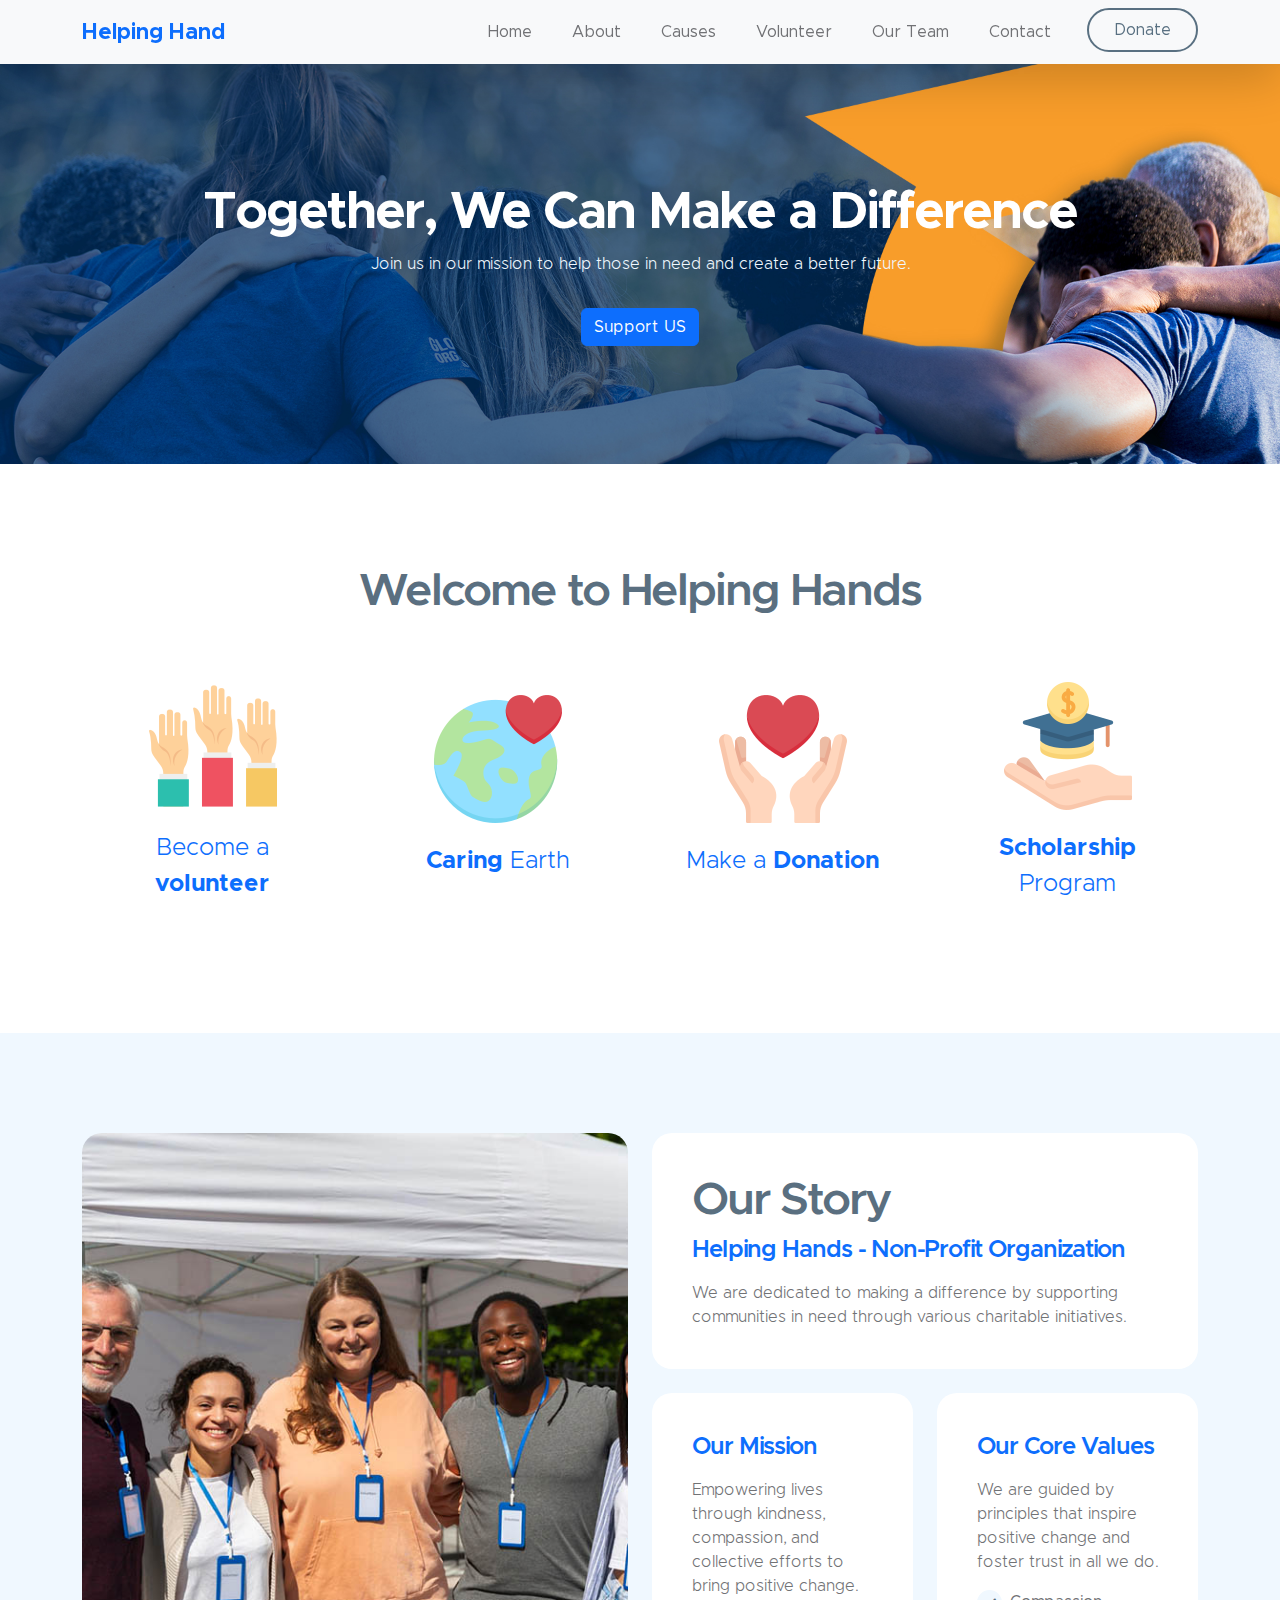
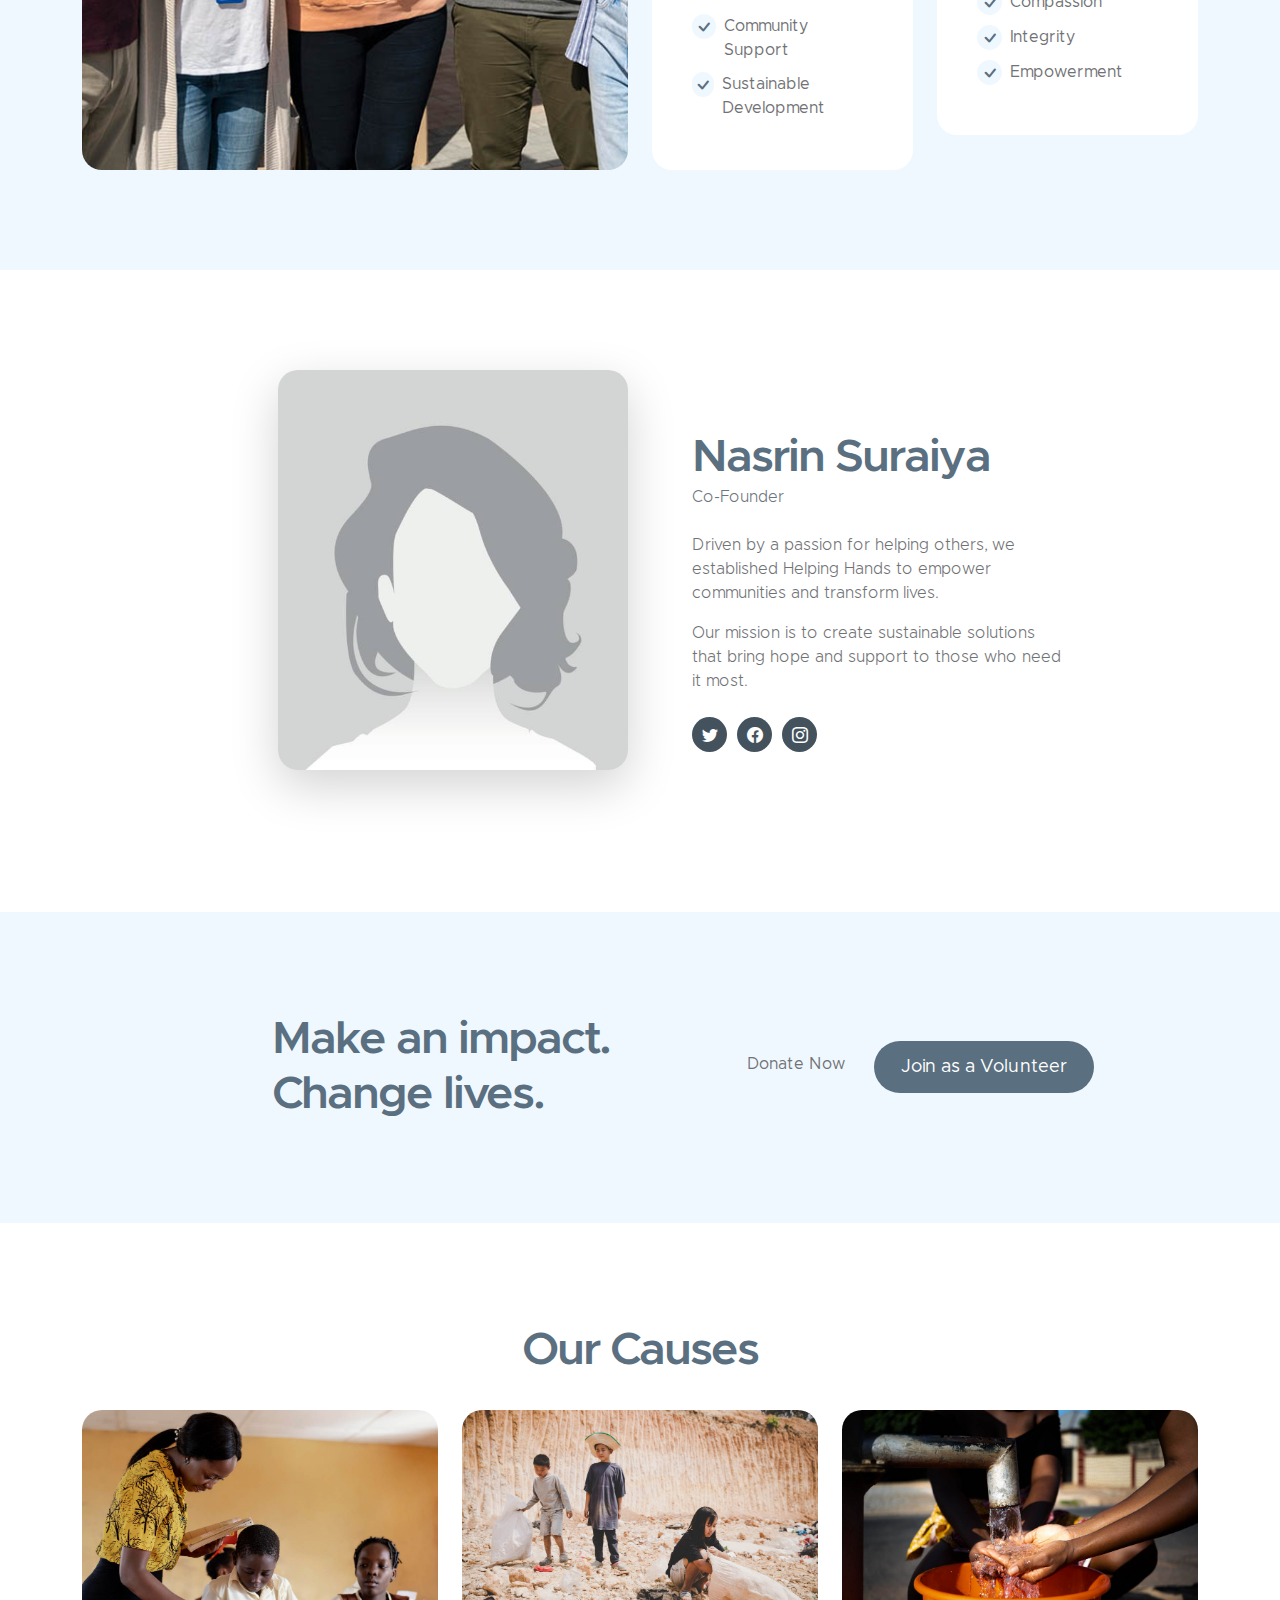
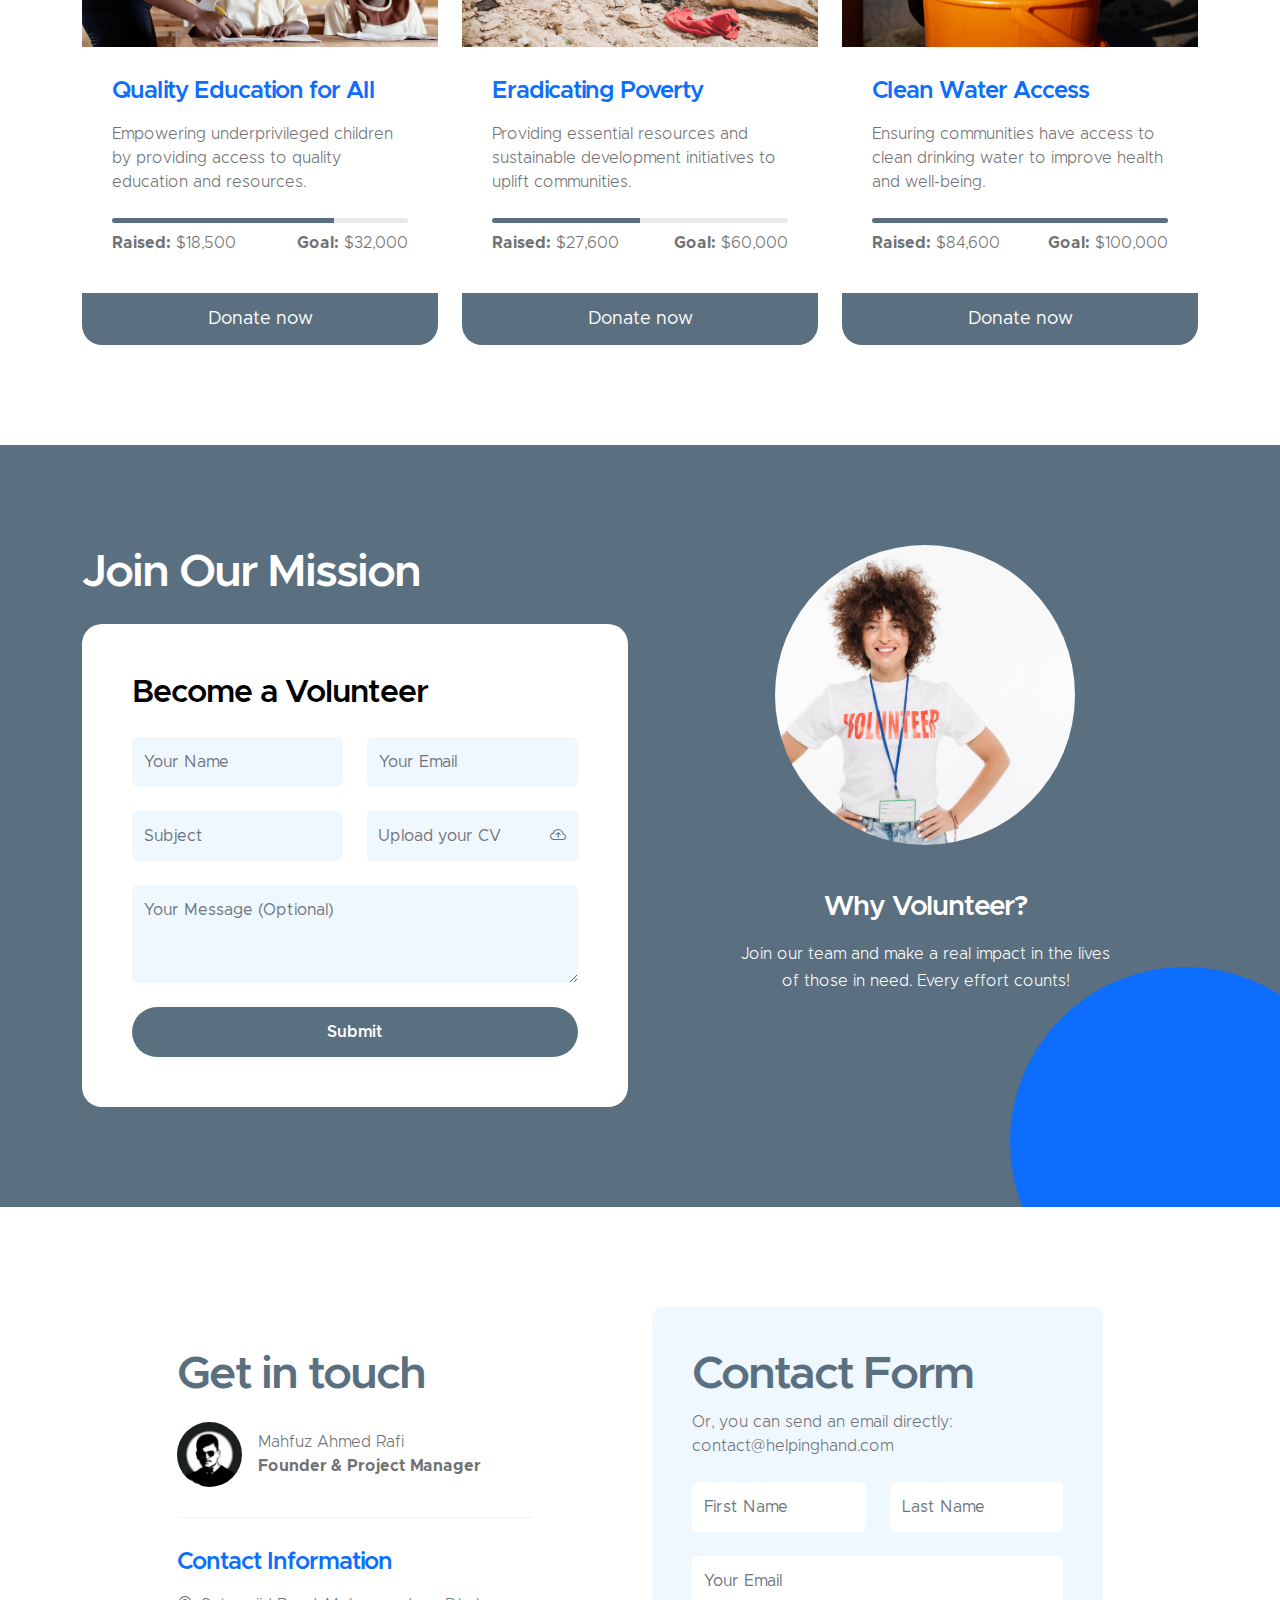
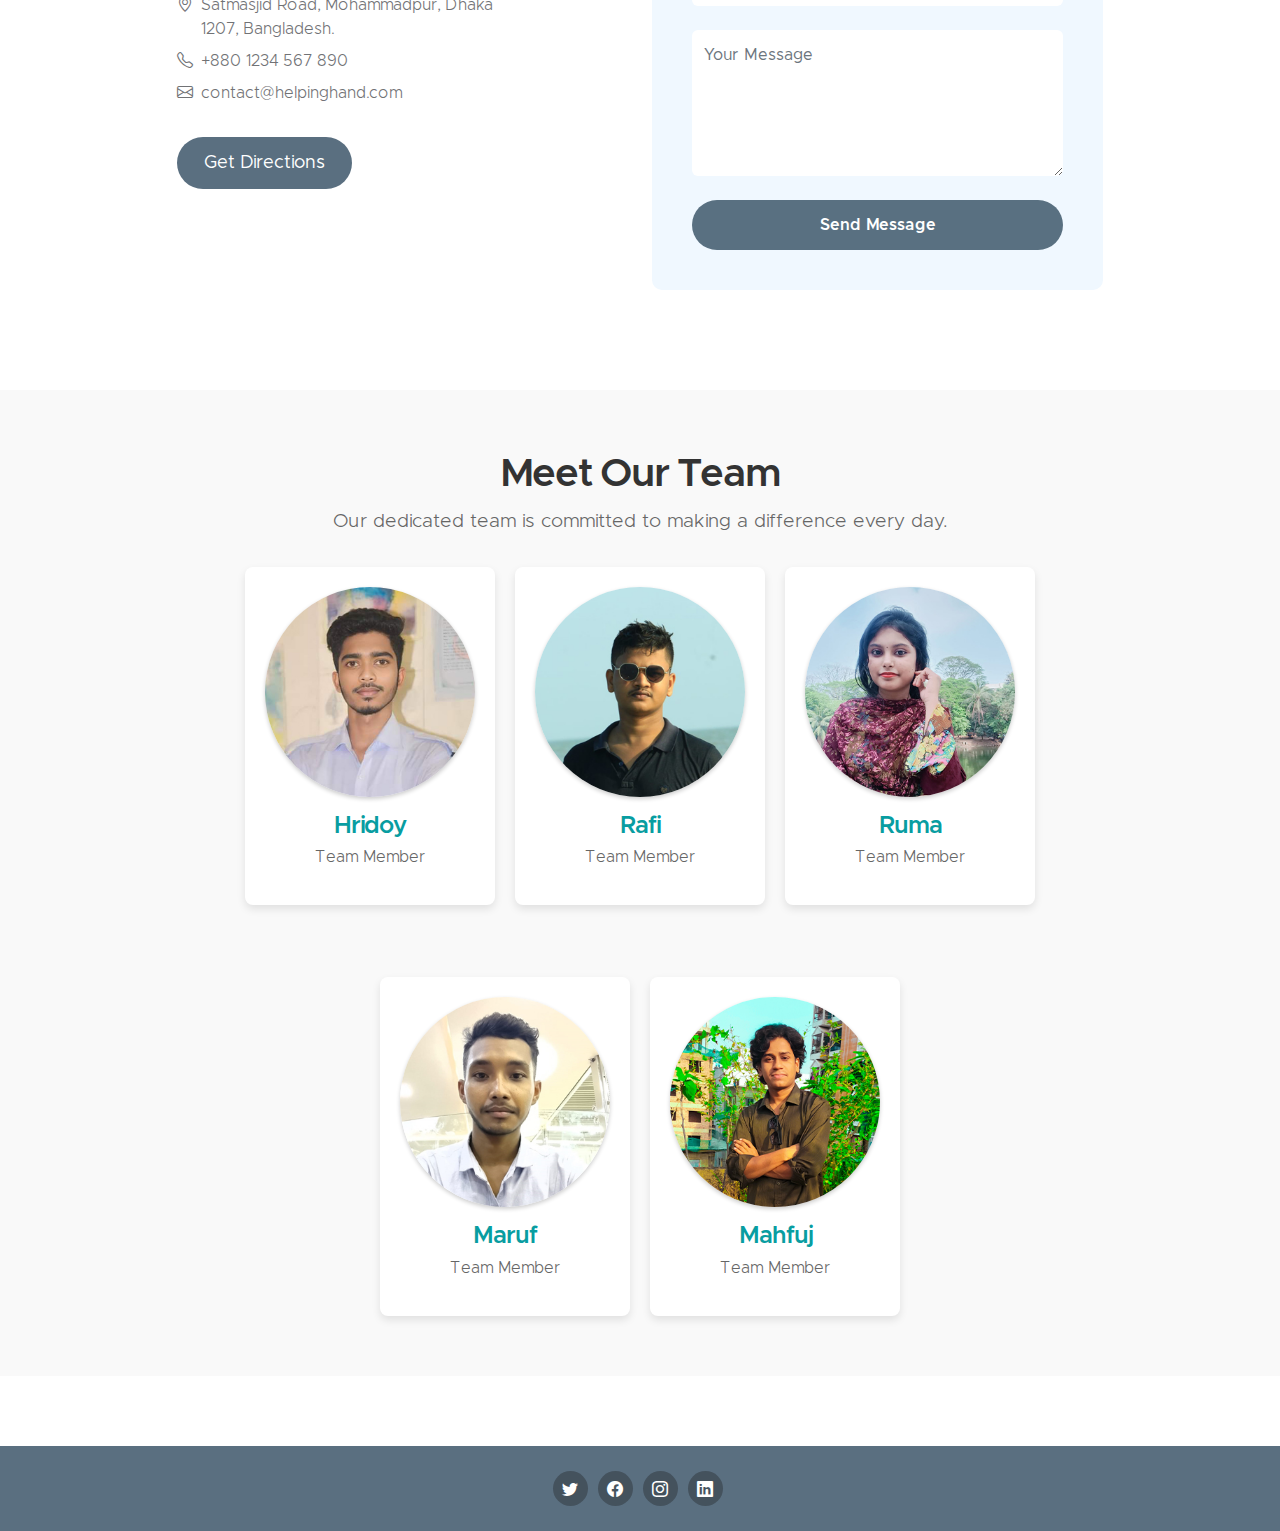
<file: index.html>
<!doctype html>
<html lang="en">
    <head>
        <meta charset="utf-8">
        <meta name="viewport" content="width=device-width, initial-scale=1">

        <meta name="description" content="">
        <meta name="author" content="">

        <title>Helping Hand</title>

        <!-- CSS FILES -->        
        <link href="css/bootstrap.min.css" rel="stylesheet">

        <link href="css/bootstrap-icons.css" rel="stylesheet">

        <link href="css/style.css" rel="stylesheet">


    </head>
    
    <body id="section_1">
        <nav class="navbar navbar-expand-lg bg-light shadow-lg">
            <div class="container">
                <a class="navbar-brand" href="index.html">
                    <span>
                        Helping Hand
                    </span>
                </a>

                <button class="navbar-toggler" type="button" data-bs-toggle="collapse" data-bs-target="#navbarNav" aria-controls="navbarNav" aria-expanded="false" aria-label="Toggle navigation">
                    <span class="navbar-toggler-icon"></span>
                </button>

                <div class="collapse navbar-collapse" id="navbarNav">
                    <ul class="navbar-nav ms-auto">
                        <li class="nav-item">
                            <a class="nav-link click-scroll" href="#top">Home</a>
                        </li>

                        <li class="nav-item">
                            <a class="nav-link click-scroll" href="#section_2">About</a>
                        </li>

                        <li class="nav-item">
                            <a class="nav-link click-scroll" href="#section_3">Causes</a>
                        </li>

                        <li class="nav-item">
                            <a class="nav-link click-scroll" href="#section_4">Volunteer</a>
                        </li>

                        <li class="nav-item">
                            <a class="nav-link click-scroll" href="#team">Our Team</a>
                        </li>

                        <li class="nav-item">
                            <a class="nav-link click-scroll" href="#section_6">Contact</a>
                        </li>

                        <li class="nav-item ms-3">
                            <a class="nav-link custom-btn custom-border-btn btn" href="donate.html">Donate</a>
                        </li>
                    </ul>
                </div>
            </div>
        </nav>
         <!-- Hero Section with Bootstrap Carousel -->
    <section class="hero">
        <div id="carouselExample" class="carousel slide" data-ride="carousel">
            <div class="carousel-inner">
                <!-- Slide 1 -->
                <div class="carousel-item active">
                    <div class="d-flex justify-content-center align-items-center" style="height: 400px; background-image: url('banner.jpg'); background-size: cover;">
                        <div class="text-center text-white">
                            <h1>Together, We Can Make a Difference</h1>
                            <p style="color: aliceblue;">Join us in our mission to help those in need and create a better future.</p>
                            <a href="donate.html" class="btn btn-primary mt-3">Support US</a>
                        </div>
                    </div>
                </div>
            </div>
        </div>
    </section>




        <main>
            <section class="section-padding">
                <div class="container">
                    <div class="row">

                        <div class="col-lg-10 col-12 text-center mx-auto">
                            <h2 class="mb-5">Welcome to Helping Hands</h2>
                        </div>

                        <div class="col-lg-3 col-md-6 col-12 mb-4 mb-lg-0">
                            <div class="featured-block d-flex justify-content-center align-items-center">
                                <a href="donate.html" class="d-block">
                                    <img src="images/icons/hands.png" class="featured-block-image img-fluid" alt="">

                                    <p class="featured-block-text">Become a <strong>volunteer</strong></p>
                                </a>
                            </div>
                        </div>

                        <div class="col-lg-3 col-md-6 col-12 mb-4 mb-lg-0 mb-md-4">
                            <div class="featured-block d-flex justify-content-center align-items-center">
                                <a href="donate.html" class="d-block">
                                    <img src="images/icons/heart.png" class="featured-block-image img-fluid" alt="">

                                    <p class="featured-block-text"><strong>Caring</strong> Earth</p>
                                </a>
                            </div>
                        </div>

                        <div class="col-lg-3 col-md-6 col-12 mb-4 mb-lg-0 mb-md-4">
                            <div class="featured-block d-flex justify-content-center align-items-center">
                                <a href="donate.html" class="d-block">
                                    <img src="images/icons/receive.png" class="featured-block-image img-fluid" alt="">

                                    <p class="featured-block-text">Make a <strong>Donation</strong></p>
                                </a>
                            </div>
                        </div>

                        <div class="col-lg-3 col-md-6 col-12 mb-4 mb-lg-0">
                            <div class="featured-block d-flex justify-content-center align-items-center">
                                <a href="donate.html" class="d-block">
                                    <img src="images/icons/scholarship.png" class="featured-block-image img-fluid" alt="">

                                    <p class="featured-block-text"><strong>Scholarship</strong> Program</p>
                                </a>
                            </div>
                        </div>

                    </div>
                </div>
            </section>

            <section class="section-padding section-bg" id="section_2">
                <div class="container">
                    <div class="row">
            
                        <div class="col-lg-6 col-12 mb-5 mb-lg-0">
                            <img src="images/group-people-volunteering-foodbank-poor-people.jpg" class="custom-text-box-image img-fluid" alt="Helping Hands Volunteers">
                        </div>
            
                        <div class="col-lg-6 col-12">
                            <div class="custom-text-box">
                                <h2 class="mb-2">Our Story</h2>
                                <h5 class="mb-3">Helping Hands - Non-Profit Organization</h5>
                                <p class="mb-0">We are dedicated to making a difference by supporting communities in need through various charitable initiatives.</p>
                            </div>
                            
                            <div class="row">
                                <div class="col-lg-6 col-md-6 col-12">
                                    <div class="custom-text-box mb-lg-0">
                                        <h5 class="mb-3">Our Mission</h5>
                                        <p>Empowering lives through kindness, compassion, and collective efforts to bring positive change.</p>
                                        <ul class="custom-list mt-2">
                                            <li class="custom-list-item d-flex">
                                                <i class="bi-check custom-text-box-icon me-2"></i>
                                                Community Support
                                            </li>
                                            <li class="custom-list-item d-flex">
                                                <i class="bi-check custom-text-box-icon me-2"></i>
                                                Sustainable Development
                                            </li>
                                        </ul>
                                    </div>
                                </div>


                                <div class="col-lg-6 col-md-6 col-12">
                                    <div class="custom-text-box mb-lg-0">
                                        <h5 class="mb-3">Our Core Values</h5>
                                        <p>We are guided by principles that inspire positive change and foster trust in all we do.</p>
                                        <ul class="custom-list mt-2">
                                            <li class="custom-list-item d-flex">
                                                <i class="bi-check custom-text-box-icon me-2"></i>
                                                Compassion
                                            </li>
                                            <li class="custom-list-item d-flex">
                                                <i class="bi-check custom-text-box-icon me-2"></i>
                                                Integrity
                                            </li>
                                            <li class="custom-list-item d-flex">
                                                <i class="bi-check custom-text-box-icon me-2"></i>
                                                Empowerment
                                            </li>
                                        </ul>
                                    </div>
                                </div>
            
                                
                            </div>
                        </div>
            
                    </div>
                </div>
            </section>
            
            <section class="about-section section-padding">
                <div class="container">
                    <div class="row">
            
                        <div class="col-lg-6 col-md-5 col-12">
                            <img src="images/avatar/ceo.jpg" class="about-image ms-lg-auto bg-light shadow-lg img-fluid" alt="Helping Hands Founder">
                        </div>
            
                        <div class="col-lg-5 col-md-7 col-12">
                            <div class="custom-text-block">
                                <h2 class="mb-0">Nasrin Suraiya</h2>
                                <p class="text-muted mb-lg-4 mb-md-4">Co-Founder</p>
                                <p>Driven by a passion for helping others, we established Helping Hands to empower communities and transform lives.</p>
                                <p>Our mission is to create sustainable solutions that bring hope and support to those who need it most.</p>
                                <ul class="social-icon mt-4">
                                    <li class="social-icon-item">
                                        <a href="#" class="social-icon-link bi-twitter"></a>
                                    </li>
                                    <li class="social-icon-item">
                                        <a href="#" class="social-icon-link bi-facebook"></a>
                                    </li>
                                    <li class="social-icon-item">
                                        <a href="#" class="social-icon-link bi-instagram"></a>
                                    </li>
                                </ul>
                            </div>
                        </div>
            
                    </div>
                </div>
            </section>
            
            <section class="cta-section section-padding section-bg">
                <div class="container">
                    <div class="row justify-content-center align-items-center">
            
                        <div class="col-lg-5 col-12 ms-auto">
                            <h2 class="mb-0">Make an impact. <br> Change lives.</h2>
                        </div>
            
                        <div class="col-lg-5 col-12">
                            <a href="#" class="me-4">Donate Now</a>
                            <a href="#section_4" class="custom-btn btn smoothscroll">Join as a Volunteer</a>
                        </div>
            
                    </div>
                </div>
            </section>
            

            <section class="section-padding" id="section_3">
                <div class="container">
                    <div class="row">
            
                        <div class="col-lg-12 col-12 text-center mb-4">
                            <h2>Our Causes</h2>
                        </div>
            
                        <div class="col-lg-4 col-md-6 col-12 mb-4 mb-lg-0">
                            <div class="custom-block-wrap">
                                <img src="images/causes/group-african-kids-paying-attention-class.jpg" class="custom-block-image img-fluid" alt="Children Education">
            
                                <div class="custom-block">
                                    <div class="custom-block-body">
                                        <h5 class="mb-3">Quality Education for All</h5>
                                        <p>Empowering underprivileged children by providing access to quality education and resources.</p>
            
                                        <div class="progress mt-4">
                                            <div class="progress-bar w-75" role="progressbar" aria-valuenow="75" aria-valuemin="0" aria-valuemax="100"></div>
                                        </div>
            
                                        <div class="d-flex align-items-center my-2">
                                            <p class="mb-0"><strong>Raised:</strong> $18,500</p>
                                            <p class="ms-auto mb-0"><strong>Goal:</strong> $32,000</p>
                                        </div>
                                    </div>
                                    <a href="donate.html" class="custom-btn btn">Donate now</a>
                                </div>
                            </div>
                        </div>
            
                        <div class="col-lg-4 col-md-6 col-12 mb-4 mb-lg-0">
                            <div class="custom-block-wrap">
                                <img src="images/causes/poor-child-landfill-looks-forward-with-hope.jpg" class="custom-block-image img-fluid" alt="Poverty Development">
            
                                <div class="custom-block">
                                    <div class="custom-block-body">
                                        <h5 class="mb-3">Eradicating Poverty</h5>
                                        <p>Providing essential resources and sustainable development initiatives to uplift communities.</p>
            
                                        <div class="progress mt-4">
                                            <div class="progress-bar w-50" role="progressbar" aria-valuenow="50" aria-valuemin="0" aria-valuemax="100"></div>
                                        </div>
            
                                        <div class="d-flex align-items-center my-2">
                                            <p class="mb-0"><strong>Raised:</strong> $27,600</p>
                                            <p class="ms-auto mb-0"><strong>Goal:</strong> $60,000</p>
                                        </div>
                                    </div>
                                    <a href="donate.html" class="custom-btn btn">Donate now</a>
                                </div>
                            </div>
                        </div>
            
                        <div class="col-lg-4 col-md-6 col-12">
                            <div class="custom-block-wrap">
                                <img src="images/causes/african-woman-pouring-water-recipient-outdoors.jpg" class="custom-block-image img-fluid" alt="Drinking Water Supply">
            
                                <div class="custom-block">
                                    <div class="custom-block-body">
                                        <h5 class="mb-3">Clean Water Access</h5>
                                        <p>Ensuring communities have access to clean drinking water to improve health and well-being.</p>
            
                                        <div class="progress mt-4">
                                            <div class="progress-bar w-100" role="progressbar" aria-valuenow="100" aria-valuemin="0" aria-valuemax="100"></div>
                                        </div>
            
                                        <div class="d-flex align-items-center my-2">
                                            <p class="mb-0"><strong>Raised:</strong> $84,600</p>
                                            <p class="ms-auto mb-0"><strong>Goal:</strong> $100,000</p>
                                        </div>
                                    </div>
                                    <a href="donate.html" class="custom-btn btn">Donate now</a>
                                </div>
                            </div>
                        </div>
            
                    </div>
                </div>
            </section>
            
            <section class="volunteer-section section-padding" id="section_4">
                <div class="container">
                    <div class="row">
            
                        <div class="col-lg-6 col-12">
                            <h2 class="text-white mb-4">Join Our Mission</h2>
            
                            <form class="custom-form volunteer-form mb-5 mb-lg-0" action="#" method="post" role="form">
                                <h3 class="mb-4">Become a Volunteer</h3>
            
                                <div class="row">
                                    <div class="col-lg-6 col-12">
                                        <input type="text" name="volunteer-name" id="volunteer-name" class="form-control" placeholder="Your Name" required>
                                    </div>
            
                                    <div class="col-lg-6 col-12">    
                                        <input type="email" name="volunteer-email" id="volunteer-email" pattern="[^ @]*@[^ @]*" class="form-control" placeholder="Your Email" required>
                                    </div>
            
                                    <div class="col-lg-6 col-12">
                                        <input type="text" name="volunteer-subject" id="volunteer-subject" class="form-control" placeholder="Subject" required>
                                    </div>
            
                                    <div class="col-lg-6 col-12">
                                        <div class="input-group input-group-file">
                                            <input type="file" class="form-control" id="inputGroupFile02">
                                            <label class="input-group-text" for="inputGroupFile02">Upload your CV</label>
                                            <i class="bi-cloud-arrow-up ms-auto"></i>
                                        </div>
                                    </div>
                                </div>
            
                                <textarea name="volunteer-message" rows="3" class="form-control" id="volunteer-message" placeholder="Your Message (Optional)"></textarea>
            
                                <button type="submit" class="form-control">Submit</button>
                            </form>
                        </div>
            
                        <div class="col-lg-6 col-12">
                            <img src="images/smiling-casual-woman-dressed-volunteer-t-shirt-with-badge.jpg" class="volunteer-image img-fluid" alt="Volunteer with us">
            
                            <div class="custom-block-body text-center">
                                <h4 class="text-white mt-lg-3 mb-lg-3">Why Volunteer?</h4>
                                <p class="text-white">Join our team and make a real impact in the lives of those in need. Every effort counts!</p>
                            </div>
                        </div>
            
                    </div>
                </div>
            </section>
            

            <section class="contact-section section-padding" id="section_6">
                <div class="container">
                    <div class="row">
                        <!-- Contact Information -->
                        <div class="col-lg-4 col-12 ms-auto mb-5 mb-lg-0">
                            <div class="contact-info-wrap">
                                <h2>Get in touch</h2>
            
                                <div class="contact-image-wrap d-flex flex-wrap">
                                    <img src="images/avatar/rafi.jpg" class="img-fluid avatar-image" alt="Mahfuz Ahmed Rafi">
                                    <div class="d-flex flex-column justify-content-center ms-3">
                                        <p class="mb-0">Mahfuz Ahmed Rafi</p>
                                        <p class="mb-0"><strong>Founder & Project Manager</strong></p>
                                    </div>
                                </div>
            
                                <div class="contact-info">
                                    <h5 class="mb-3">Contact Information</h5>
                                    <p class="d-flex mb-2">
                                        <i class="bi-geo-alt me-2"></i>
                                        Satmasjid Road, Mohammadpur, Dhaka 1207, Bangladesh.
                                    </p>
                                    <p class="d-flex mb-2">
                                        <i class="bi-telephone me-2"></i>
                                        <a href="tel:+880123456789">+880 1234 567 890</a>
                                    </p>
                                    <p class="d-flex">
                                        <i class="bi-envelope me-2"></i>
                                        <a href="mailto:contact@helpinghand.com">contact@helpinghand.com</a>
                                    </p>
                                    <a href="#" class="custom-btn btn mt-3">Get Directions</a>
                                </div>
                            </div>
                        </div>
            
                        <!-- Contact Form -->
                        <div class="col-lg-5 col-12 mx-auto">
                            <form class="custom-form contact-form" action="#" method="post" role="form">
                                <h2>Contact Form</h2>
                                <p class="mb-4">Or, you can send an email directly:
                                    <a href="mailto:contact@helpinghand.com">contact@helpinghand.com</a>
                                </p>
                                <div class="row">
                                    <div class="col-lg-6 col-md-6 col-12">
                                        <input type="text" name="first-name" id="first-name" class="form-control" placeholder="First Name" required>
                                    </div>
                                    <div class="col-lg-6 col-md-6 col-12">
                                        <input type="text" name="last-name" id="last-name" class="form-control" placeholder="Last Name" required>
                                    </div>
                                </div>
                                <input type="email" name="email" id="email" pattern="[^ @]*@[^ @]*" class="form-control" placeholder="Your Email" required>
                                <textarea name="message" rows="5" class="form-control" id="message" placeholder="Your Message"></textarea>
                                <button type="submit" class="form-control">Send Message</button>
                            </form>
                        </div>
                    </div>
                </div>
            </section>




            <section class="team-section" id="team">
                <div class="container">
                    <h2 class="section-title">Meet Our Team</h2>
                    <p class="section-description">Our dedicated team is committed to making a difference every day.</p>
                    

                    <div class="team-members">
                        <div class="team-member">
                            <img src="images/team/Hridoy.jpg" alt="Team Member 2" class="team-image">
                            <h3 class="team-name">Hridoy</h3>
                            <p class="team-role">Team Member</p>
                        </div>
                        <div class="team-member">
                            <img src="images/team/rafi.jpg" alt="Team Member 3" class="team-image">
                            <h3 class="team-name">Rafi</h3>
                            <p class="team-role">Team Member</p>
                        </div>
                        <div class="team-member">
                            <img src="images/team/ruma.jpg" alt="Team Member 2" class="team-image">
                            <h3 class="team-name">Ruma</h3>
                            <p class="team-role">Team Member</p>
                        </div>
                    </div>
                    <br><br><br>
                    <div class="team-members">
                        <div class="team-member">
                            <img src="images/team/maruf.jpg" alt="Team Member 1" class="team-image">
                            <h3 class="team-name">Maruf</h3>
                            <p class="team-role">Team Member</p>
                        </div>
                        <div class="team-member">
                            <img src="images/team/mahfuz.jpg" alt="Team Member 3" class="team-image">
                            <h3 class="team-name">Mahfuj</h3>
                            <p class="team-role">Team Member</p>
                        </div>
                    </div>
                </div>
            </section>
            
            
            <footer class="site-footer">
                <div class="site-footer-bottom">
                    <div class="container">
                        <div class="row">
                            <div class="col-lg-6 col-md-5 col-12 d-flex justify-content-center align-items-center mx-auto">
                                <ul class="social-icon">
                                    <li class="social-icon-item"><a href="#" class="social-icon-link bi-twitter"></a></li>
                                    <li class="social-icon-item"><a href="#" class="social-icon-link bi-facebook"></a></li>
                                    <li class="social-icon-item"><a href="#" class="social-icon-link bi-instagram"></a></li>
                                    <li class="social-icon-item"><a href="#" class="social-icon-link bi-linkedin"></a></li>
                                </ul>
                            </div>
                        </div>
                    </div>
                </div>
          
          </footer>
        </main>  
            
    </body>
</html>
</file>
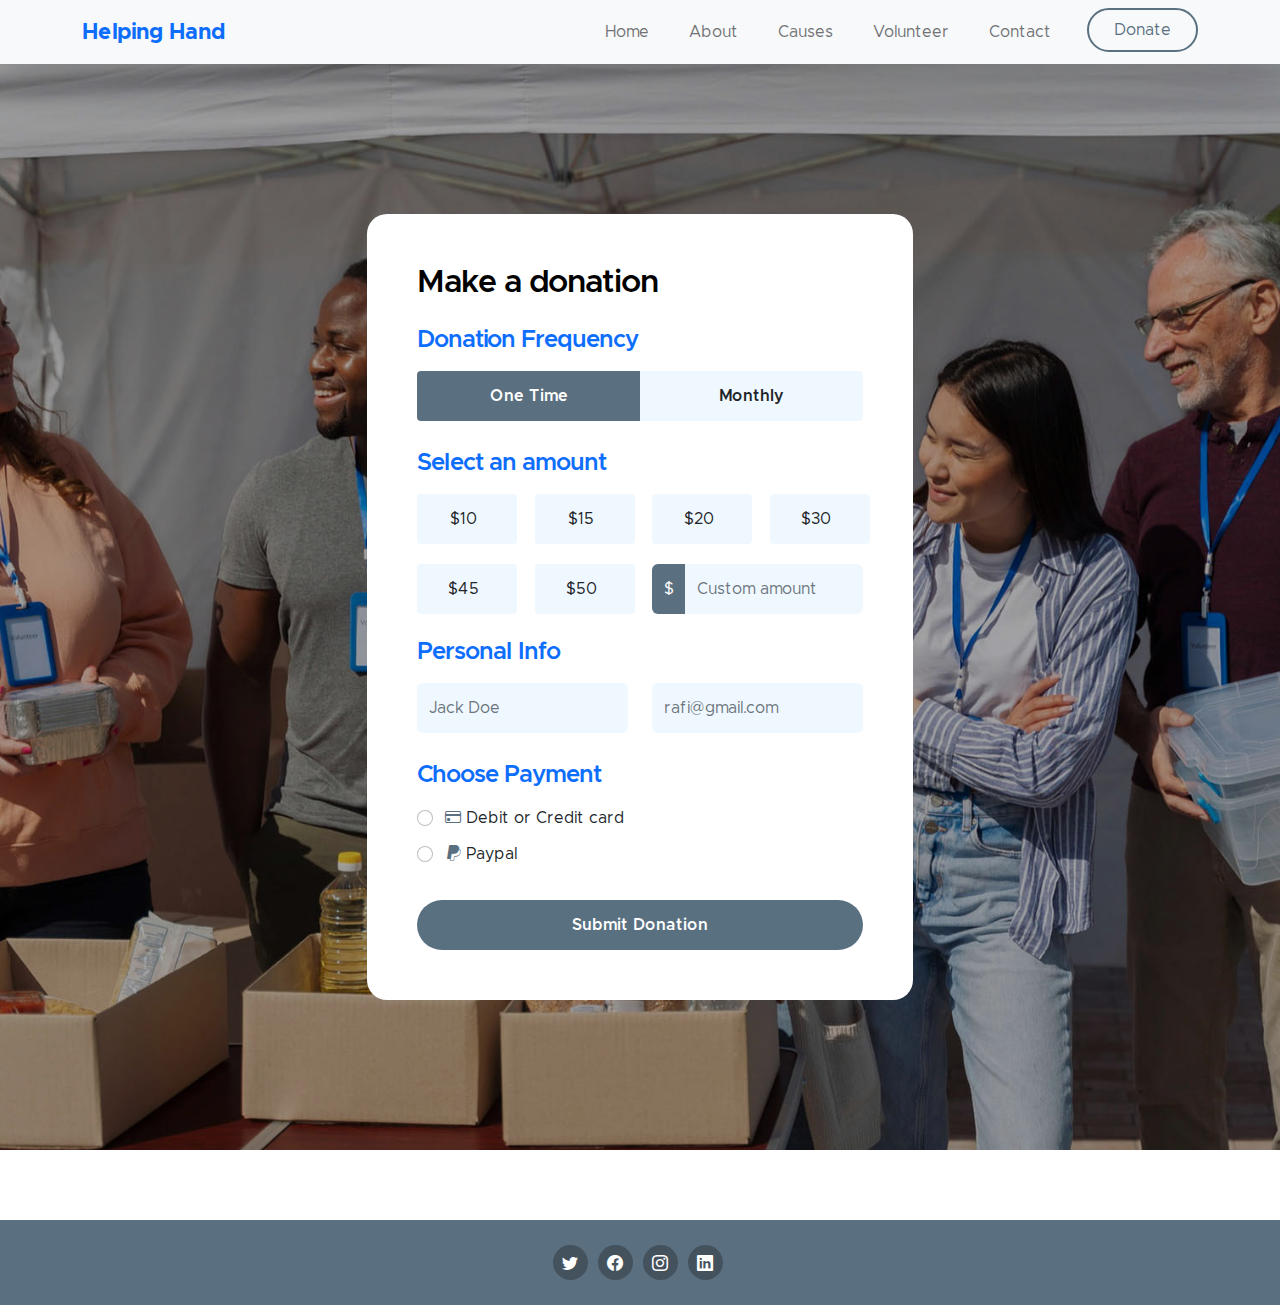
<file: donate.html>
<!doctype html>
<html lang="en">
    <head>
        <meta charset="utf-8">
        <meta name="viewport" content="width=device-width, initial-scale=1">

        <meta name="description" content="">
        <meta name="author" content="">

        <title>Charity</title>

        <!-- CSS FILES -->        
        <link href="css/bootstrap.min.css" rel="stylesheet">

        <link href="css/bootstrap-icons.css" rel="stylesheet">

        <link href="css/style.css" rel="stylesheet">

    </head>
    
    <body>

        <nav class="navbar navbar-expand-lg bg-light shadow-lg">
            <div class="container">
                <a class="navbar-brand" href="index.html">
                    <span>
                        Helping Hand
                    </span>
                </a>

                <button class="navbar-toggler" type="button" data-bs-toggle="collapse" data-bs-target="#navbarNav" aria-controls="navbarNav" aria-expanded="false" aria-label="Toggle navigation">
                    <span class="navbar-toggler-icon"></span>
                </button>

                <div class="collapse navbar-collapse" id="navbarNav">
                    <ul class="navbar-nav ms-auto">
                        <li class="nav-item">
                            <a class="nav-link click-scroll" href="index.html">Home</a>
                        </li>

                        <li class="nav-item">
                            <a class="nav-link click-scroll" href="index.html#section_2">About</a>
                        </li>

                        <li class="nav-item">
                            <a class="nav-link click-scroll" href="index.html#section_3">Causes</a>
                        </li>

                        <li class="nav-item">
                            <a class="nav-link click-scroll" href="index.html#section_4">Volunteer</a>
                        </li>

                        

                        <li class="nav-item">
                            <a class="nav-link click-scroll" href="index.html#section_6">Contact</a>
                        </li>

                        <li class="nav-item ms-3">
                            <a class="nav-link custom-btn custom-border-btn btn" href="donate.html">Donate</a>
                        </li>
                    </ul>
                </div>
            </div>
        </nav>

        <main>

            <section class="donate-section">
                <div class="section-overlay"></div>
                <div class="container">
                    <div class="row">

                        <div class="col-lg-6 col-12 mx-auto">
                            <form class="custom-form donate-form" action="#" method="get" role="form">
                                <h3 class="mb-4">Make a donation</h3>

                                <div class="row">
                                    <div class="col-lg-12 col-12">
                                        <h5 class="mb-3">Donation Frequency</h5>
                                    </div>

                                    <div class="col-lg-6 col-6 form-check-group form-check-group-donation-frequency">
                                        <div class="form-check form-check-radio">
                                            <input class="form-check-input" type="radio" name="DonationFrequency" id="DonationFrequencyOne" checked>
                                            
                                            <label class="form-check-label" for="DonationFrequencyOne">
                                                One Time
                                            </label>
                                        </div>
                                    </div>

                                    <div class="col-lg-6 col-6 form-check-group form-check-group-donation-frequency">
                                        <div class="form-check form-check-radio">
                                            <input class="form-check-input" type="radio" name="DonationFrequency" id="DonationFrequencyMonthly">
                                            
                                            <label class="form-check-label" for="DonationFrequencyMonthly">
                                                Monthly
                                            </label>
                                        </div>
                                    </div>

                                    <div class="col-lg-12 col-12">
                                        <h5 class="mt-2 mb-3">Select an amount</h5>
                                    </div>

                                    <div class="col-lg-3 col-md-6 col-6 form-check-group">
                                        <div class="form-check form-check-radio">
                                            <input class="form-check-input" type="radio" name="flexRadioDefault" id="flexRadioDefault1">
                                            <label class="form-check-label" for="flexRadioDefault1">
                                                $10
                                            </label>
                                        </div>
                                    </div>

                                    <div class="col-lg-3 col-md-6 col-6 form-check-group">
                                        <div class="form-check form-check-radio">
                                            <input class="form-check-input" type="radio" name="flexRadioDefault" id="flexRadioDefault2">
                                            <label class="form-check-label" for="flexRadioDefault2">
                                                $15
                                            </label>
                                        </div>
                                    </div>

                                    <div class="col-lg-3 col-md-6 col-6 form-check-group">
                                        <div class="form-check form-check-radio">
                                            <input class="form-check-input" type="radio" name="flexRadioDefault" id="flexRadioDefault3">
                                            <label class="form-check-label" for="flexRadioDefault3">
                                                $20
                                            </label>
                                        </div>
                                    </div>

                                    <div class="col-lg-3 col-md-6 col-6 form-check-group">
                                        <div class="form-check form-check-radio">
                                            <input class="form-check-input" type="radio" name="flexRadioDefault" id="flexRadioDefault4">
                                            <label class="form-check-label" for="flexRadioDefault4">
                                                $30
                                            </label>
                                        </div>
                                    </div>

                                    <div class="col-lg-3 col-md-6 col-6 form-check-group">
                                        <div class="form-check form-check-radio">
                                            <input class="form-check-input" type="radio" name="flexRadioDefault" id="flexRadioDefault5">
                                            <label class="form-check-label" for="flexRadioDefault5">
                                                $45
                                            </label>
                                        </div>
                                    </div>

                                    <div class="col-lg-3 col-md-6 col-6 form-check-group">
                                        <div class="form-check form-check-radio">
                                            <input class="form-check-input" type="radio" name="flexRadioDefault" id="flexRadioDefault6">
                                            <label class="form-check-label" for="flexRadioDefault6">
                                                $50
                                            </label>
                                        </div>
                                    </div>

                                    <div class="col-lg-6 col-12 form-check-group">
                                        <div class="input-group">
                                            <span class="input-group-text" id="basic-addon1">$</span>
                                            
                                            <input type="text" class="form-control" placeholder="Custom amount" aria-label="Username" aria-describedby="basic-addon1">
                                        </div>
                                    </div>

                                    <div class="col-lg-12 col-12">
                                        <h5 class="mt-1">Personal Info</h5>
                                    </div>

                                    <div class="col-lg-6 col-12 mt-2">
                                        <input type="text" name="donation-name" id="donation-name" class="form-control" placeholder="Jack Doe" required>
                                    </div>

                                    <div class="col-lg-6 col-12 mt-2">
                                        <input type="email" name="donation-email" id="donation-email" pattern="[^ @]*@[^ @]*" class="form-control" placeholder="rafi@gmail.com" required>
                                    </div>

                                    <div class="col-lg-12 col-12">
                                        <h5 class="mt-4 pt-1">Choose Payment</h5>
                                    </div>

                                    <div class="col-lg-12 col-12 mt-2">
                                        <div class="form-check">
                                            <input class="form-check-input" type="radio" name="DonationPayment" id="flexRadioDefault9">
                                            <label class="form-check-label" for="flexRadioDefault9">
                                                <i class="bi-credit-card custom-icon ms-1"></i>
                                                Debit or Credit card
                                            </label>
                                        </div>

                                        <div class="form-check">
                                            <input class="form-check-input" type="radio" name="DonationPayment" id="flexRadioDefault10">
                                            <label class="form-check-label" for="flexRadioDefault10">
                                                <i class="bi-paypal custom-icon ms-1"></i>
                                                Paypal
                                            </label>
                                        </div>

                                        <button type="submit" class="form-control mt-4">Submit Donation</button>
                                    </div>
                                </div>
                            </form>
                        </div>

                    </div>
                </div>
            </section>
        </main>

        <footer class="site-footer">
            <div class="site-footer-bottom">
                <div class="container">
                    <div class="row">
                        <div class="col-lg-6 col-md-5 col-12 d-flex justify-content-center align-items-center mx-auto">
                            <ul class="social-icon">
                                <li class="social-icon-item"><a href="#" class="social-icon-link bi-twitter"></a></li>
                                <li class="social-icon-item"><a href="#" class="social-icon-link bi-facebook"></a></li>
                                <li class="social-icon-item"><a href="#" class="social-icon-link bi-instagram"></a></li>
                                <li class="social-icon-item"><a href="#" class="social-icon-link bi-linkedin"></a></li>
                            </ul>
                        </div>
                    </div>
                </div>
            </div>
        </footer>
    </body>
</html>
</file>
<file: css/style.css>
@font-face {
    font-family: 'Metropolis';
    src: url('../fonts/Metropolis/Metropolis-Regular.woff2') format('woff2'),
        url('../fonts/Metropolis/Metropolis-Regular.woff') format('woff');
    font-weight: normal;
    font-style: normal;
    font-display: swap;
}

@font-face {
    font-family: 'Metropolis';
    src: url('../fonts/Metropolis/Metropolis-Light.woff2') format('woff2'),
        url('../fonts/Metropolis/Metropolis-Light.woff') format('woff');
    font-weight: 300;
    font-style: normal;
    font-display: swap;
}

@font-face {
    font-family: 'Metropolis';
    src: url('../fonts/Metropolis/Metropolis-SemiBold.woff2') format('woff2'),
        url('../fonts/Metropolis/Metropolis-SemiBold.woff') format('woff');
    font-weight: 600;
    font-style: normal;
    font-display: swap;
}

@font-face {
    font-family: 'Metropolis';
    src: url('../fonts/Metropolis/Metropolis-Bold.woff2') format('woff2'),
        url('../fonts/Metropolis/Metropolis-Bold.woff') format('woff');
    font-weight: bold;
    font-style: normal;
    font-display: swap;
}





/*---------------------------------------
  CUSTOM PROPERTIES ( VARIABLES )             
-----------------------------------------*/
:root {
  --white-color:                  #ffffff;
  --primary-color:                #0d6efd;
  --secondary-color:              #5a6f80;
  --section-bg-color:             #f0f8ff;
  --site-footer-bg-color:         #44525d;
  --custom-btn-bg-color:          #597081;
  --custom-btn-bg-hover-color:    #5bc1ac;
  --dark-color:                   #000000;
  --p-color:                      #717275;
  --border-color:                 #e9eaeb;

  --body-font-family:             'Metropolis', sans-serif;

  --h1-font-size:                 52px;
  --h2-font-size:                 46px;
  --h3-font-size:                 32px;
  --h4-font-size:                 28px;
  --h5-font-size:                 24px;
  --h6-font-size:                 22px;
  --p-font-size:                  16px;
  --btn-font-size:                18px;

  --border-radius-large:          100px;
  --border-radius-medium:         20px;
  --border-radius-small:          10px;

  --font-weight-light:            300;
  --font-weight-normal:           400;
  --font-weight-semibold:         600;
  --font-weight-bold:             700;
}

body {
  background-color: var(--white-color);
  font-family: var(--body-font-family); 
}


/*---------------------------------------
  TYPOGRAPHY               
-----------------------------------------*/

h2,
h3,
h4,
h5,
h6 {
  color: var(--dark-color);
}

h1,
h2,
h3,
h4,
h5,
h6 {
  font-weight: var(--font-weight-semibold);
  letter-spacing: -1px;
}

h1 {
  font-size: var(--h1-font-size);
  font-weight: var(--font-weight-bold);
  letter-spacing: -2px;
}

h2 {
  color: var(--secondary-color);
  font-size: var(--h2-font-size);
  letter-spacing: -2px;
}

h3 {
  font-size: var(--h3-font-size);
}

h4 {
  font-size: var(--h4-font-size);
}

h5 {
  color: var(--primary-color);
  font-size: var(--h5-font-size);
}

h6 {
  font-size: var(--h6-font-size);
}

p {
  color: var(--p-color);
  font-size: var(--p-font-size);
  font-weight: var(--font-weight-light);
}

ul li {
  color: var(--p-color);
  font-size: var(--p-font-size);
  font-weight: var(--font-weight-normal);
}

a, 
button {
  touch-action: manipulation;
  transition: all 0.3s;
}

a {
  color: var(--p-color);
  text-decoration: none;
}

a:hover {
  color: var(--primary-color);
}

b,
strong {
  font-weight: var(--font-weight-bold);
}


/*---------------------------------------
  SECTION               
-----------------------------------------*/
.section-padding {
  padding-top: 100px;
  padding-bottom: 100px;
}

.section-bg {
  background-color: var(--section-bg-color);
}

.section-overlay {
  background: rgba(0, 0, 0, 0.35);
  position: absolute;
  top: 0;
  left: 0;
  pointer-events: none;
  width: 100%;
  height: 100%;
}

.section-overlay + .container {
  position: relative;
}


/*---------------------------------------
  CUSTOM BLOCK               
-----------------------------------------*/
.custom-block-wrap {
  background: var(--white-color);
  border-radius: var(--border-radius-medium);
  position: relative;
  overflow: hidden;
  transition: all 0.5s;
}

.custom-block-wrap:hover {
  box-shadow: 0 1rem 3rem rgba(0,0,0,.175);
}

.custom-block-body {
  padding: 30px;
}

.custom-block-image {
  display: block;
  width: 100%;
  height: 100%;
  object-fit: cover;
}

.custom-block .custom-btn {
  border-radius: 0;
  display: block;
}


/*---------------------------------------
  PROGRESS BAR               
-----------------------------------------*/
.progress {
  background: var(--border-color);
  height: 5px;
}

.progress-bar {
  background: var(--secondary-color);
}


/*---------------------------------------
  CUSTOM ICON COLOR               
-----------------------------------------*/
.custom-icon {
  color: var(--secondary-color);
}


/*---------------------------------------
  CUSTOM LIST               
-----------------------------------------*/
.custom-list {
  margin-bottom: 0;
  padding-left: 0;
}

.custom-list-item {
  list-style: none;
  margin-top: 10px;
  margin-bottom: 10px;
}


/*---------------------------------------
  CUSTOM TEXT BOX               
-----------------------------------------*/
.custom-text-box {
  background: var(--white-color);
  border-radius: var(--border-radius-medium);
  margin-bottom: 24px;
  padding: 40px;
}

.custom-text-box-image {
  border-radius: var(--border-radius-medium);
  width: 100%;
  height: 100%;
  object-fit: cover;
}

.custom-text-box-icon {
  background: var(--section-bg-color);
  border-radius: var(--border-radius-large);
  color: var(--secondary-color);
  font-size: var(--h6-font-size);
  text-align: center;
  display: inline-block;
  vertical-align: middle;
  width: 25px;
  height: 25px;
  line-height: 30px;
}


/*---------------------------------------
  AVATAR IMAGE - TESTIMONIAL, AUTHOR               
-----------------------------------------*/
.avatar-image {
  border-radius: var(--border-radius-large);
  width: 65px;
  height: 65px;
  object-fit: cover;
}


/*---------------------------------------
  CUSTOM BUTTON               
-----------------------------------------*/
.custom-btn {
  background: var(--secondary-color);
  border: 2px solid transparent;
  border-radius: var(--border-radius-large);
  color: var(--white-color);
  font-size: var(--btn-font-size);
  font-weight: var(--font-weight-normal);
  line-height: normal;
  padding: 15px 25px;
}

.navbar-expand-lg .navbar-nav .nav-link.custom-btn {
  color: var(--custom-btn-bg-color);
  margin-top: 8px;
  padding: 12px 25px;
}

.custom-btn:hover {
  background: var(--primary-color);
  color: var(--white-color);
}

.custom-border-btn {
  background: transparent;
  border: 2px solid var(--custom-btn-bg-color);
  color: var(--primary-color);
}

.navbar-expand-lg .navbar-nav .nav-link.custom-btn:hover,
.custom-border-btn:hover {
  background: var(--custom-btn-bg-hover-color);
  border-color: transparent;
  color: var(--white-color);
}


/*---------------------------------------
  NAVIGATION              
-----------------------------------------*/
.navbar {
  background: var(--white-color);
  z-index: 9;
  padding-top: 0;
  padding-bottom: 0;
}

.navbar-brand {
  color: var(--primary-color);
  font-size: var(--h6-font-size);
  font-weight: var(--font-weight-bold);
}

.navbar-brand span {
  display: inline-block;
  vertical-align: middle;
}

.navbar-brand small {
  color: var(--secondary-color);
  display: block;
  font-size: 10px;
  line-height: normal;
  text-transform: uppercase;
}

.logo {
  width: 80px;
  height: auto;
}

.navbar-expand-lg .navbar-nav .nav-link {
  margin-right: 0;
  margin-left: 0;
  padding: 20px;
}

.navbar-nav .nav-link {
  display: inline-block;
  color: var(--p-color);
  font-size: var(--p-font-size);
  font-weight: var(--font-weight-medium);
  position: relative;
  padding-top: 15px;
  padding-bottom: 15px;
}

.navbar-nav .nav-link.active, 
.navbar-nav .nav-link:hover {
  background: transparent;
  color: var(--primary-color);
}

.dropdown-menu {
  background: var(--white-color);
  box-shadow: 0 1rem 3rem rgba(0,0,0,.175);
  border: 0;
  max-width: 50px;
  padding: 0;
  margin-top: 20px;
}

.dropdown-item {
  display: inline-block;
  color: var(--p-bg-color);
  font-size: var(--menu-font-size);
  font-weight: var(--font-weight-medium);
  position: relative;
  padding-top: 10px;
  padding-bottom: 10px;
}

.dropdown-menu li:last-child .dropdown-item {
  padding-top: 0;
}

.dropdown-item.active, 
.dropdown-item:active,
.dropdown-item:focus, 
.dropdown-item:hover {
  background: transparent;
  color: var(--primary-color);
}

.dropdown-toggle::after {
  content: "\f282";
  display: inline-block;
  font-family: bootstrap-icons !important;
  font-size: var(--copyright-font-size);
  font-style: normal;
  font-weight: normal !important;
  font-variant: normal;
  text-transform: none;
  line-height: 1;
  vertical-align: -.125em;
  -webkit-font-smoothing: antialiased;
  -moz-osx-font-smoothing: grayscale;
  position: relative;
  left: 2px;
  border: 0;
}

@media screen and (min-width: 992px) {
  .dropdown:hover .dropdown-menu {
    display: block;
    margin-top: 0;
  }
}

.navbar-toggler {
  border: 0;
  padding: 0;
  cursor: pointer;
  margin: 0;
  width: 30px;
  height: 35px;
  outline: none;
}

.navbar-toggler:focus {
  outline: none;
  box-shadow: none;
}

.navbar-toggler[aria-expanded="true"] .navbar-toggler-icon {
  background: transparent;
}

.navbar-toggler[aria-expanded="true"] .navbar-toggler-icon:before,
.navbar-toggler[aria-expanded="true"] .navbar-toggler-icon:after {
  transition: top 300ms 50ms ease, -webkit-transform 300ms 350ms ease;
  transition: top 300ms 50ms ease, transform 300ms 350ms ease;
  transition: top 300ms 50ms ease, transform 300ms 350ms ease, -webkit-transform 300ms 350ms ease;
  top: 0;
}

.navbar-toggler[aria-expanded="true"] .navbar-toggler-icon:before {
  transform: rotate(45deg);
}

.navbar-toggler[aria-expanded="true"] .navbar-toggler-icon:after {
  transform: rotate(-45deg);
}

.navbar-toggler .navbar-toggler-icon {
  background: var(--dark-color);
  transition: background 10ms 300ms ease;
  display: block;
  width: 30px;
  height: 2px;
  position: relative;
}

.navbar-toggler .navbar-toggler-icon:before,
.navbar-toggler .navbar-toggler-icon:after {
  transition: top 300ms 350ms ease, -webkit-transform 300ms 50ms ease;
  transition: top 300ms 350ms ease, transform 300ms 50ms ease;
  transition: top 300ms 350ms ease, transform 300ms 50ms ease, -webkit-transform 300ms 50ms ease;
  position: absolute;
  right: 0;
  left: 0;
  background: var(--dark-color);
  width: 30px;
  height: 2px;
  content: '';
}

.navbar-toggler .navbar-toggler-icon::before {
  top: -8px;
}

.navbar-toggler .navbar-toggler-icon::after {
  top: 8px;
}


.team-section {
  padding: 60px 20px;
  background-color: #f9f9f9;
  text-align: center;
}

.team-section .section-title {
  font-size: 2.5rem;
  margin-bottom: 10px;
  color: #333;
}

.team-section .section-description {
  font-size: 1.2rem;
  margin-bottom: 30px;
  color: #666;
}

.team-section .team-members {
  display: flex;
  flex-wrap: wrap;
  justify-content: center;
  gap: 20px;
}

.team-section .team-member {
  background: white;
  border-radius: 8px;
  box-shadow: 0 4px 8px rgba(0, 0, 0, 0.1);
  padding: 20px;
  max-width: 250px;
  text-align: center;
}

.team-section .team-image {
  width: 100%;
  height: auto;
  border-radius: 50%;
  margin-bottom: 15px;
  box-shadow: 0 2px 4px rgba(0, 0, 0, 0.2);
}

.team-section .team-name {
  font-size: 1.5rem;
  margin-bottom: 5px;
  color: #089da1;
}

.team-section .team-role {
  font-size: 1rem;
  color: #666;
}


/*---------------------------------------
  FEATURE BLOCK              
-----------------------------------------*/
.featured-block {
  text-align: center;
  transition: all 0.5s ease;
  min-height: 256px;
  padding: 15px;
}

.featured-block:hover {
  background: var(--white-color);
  border-radius: var(--border-radius-medium);
  box-shadow: 0 1rem 3rem rgba(0,0,0,.175);
}

.featured-block:hover .featured-block-image {
  transform: scale(0.75);
}

.featured-block-image {
  display: block;
  margin: auto;
  transition: all 0.5s;
}

.featured-block:hover .featured-block-text {
  margin-top: 0;
}

.featured-block-text {
  color: var(--primary-color);
  font-size: var(--h5-font-size);
  margin-top: 20px;
  transition: all 0.5s;
}


/*---------------------------------------
  ABOUT              
-----------------------------------------*/
.about-section {
  background-repeat: no-repeat;
  background-position: center;
  background-size: cover;
}

.about-image {
  border-radius: var(--border-radius-medium);
  display: block;
  width: 350px;
  height: 400px;
  object-fit: cover;
}

.custom-text-block {
  padding: 60px 40px;
}


/*---------------------------------------
  COUNTER NUMBERS              
-----------------------------------------*/
.counter-thumb {
  margin: 20px;
  margin-bottom: 0;
}

.counter-number,
.counter-text {
  color: var(--secondary-color);
  display: block;
}

.counter-number,
.counter-number-text {
  color: var(--primary-color);
  font-size: var(--h1-font-size);
  font-weight: var(--font-weight-bold);
  line-height: normal;
}


/*---------------------------------------
  VOLUNTEER              
-----------------------------------------*/
.volunteer-section {
  background: var(--secondary-color);
  position: relative;
  overflow: hidden;
}

.volunteer-section::after {
  content: "";
  background: var(--primary-color);
  border-radius: 50%;
  position: absolute;
  bottom: -110px;
  right: -80px;
  width: 350px;
  height: 350px;
}

.volunteer-form {
  background: var(--white-color);
  border-radius: var(--border-radius-medium);
  padding: 50px;
}

.volunteer-image {
  border-radius: 100%;
  display: block;
  margin: auto;
  width: 300px;
  height: 300px;
  object-fit: cover;
}

.volunteer-section .custom-block-body {
  max-width: 440px;
  margin: 0 auto;
}

.volunteer-section .custom-block-body p {
  line-height: 1.7;
}


/*---------------------------------------
  DONATE              
-----------------------------------------*/
.donate-section {
  background-image: url('../images/different-people-doing-volunteer-work.jpg');
  background-repeat: no-repeat;
  background-position: center;
  background-size: cover;
  position: relative;
  padding-top: 150px;
  padding-bottom: 150px;
}

.donate-form {
  background: var(--white-color);
  border-radius: var(--border-radius-medium);
  position: relative;
  overflow: hidden;
  padding: 50px;
}



/*---------------------------------------
  CONTACT               
-----------------------------------------*/
.contact-section {
  background: var(--white-color);
}

.contact-form {
  background: var(--section-bg-color);
  border-radius: var(--border-radius-small);
  padding: 40px;
}

.contact-info-wrap {
  padding-top: 40px;
}

.contact-image-wrap {
  border-bottom: 1px solid rgba(0, 0, 0, 0.05);
  margin-top: 20px;
  margin-bottom: 30px;
  padding-bottom: 30px;
  width: 100%;
}


/*---------------------------------------
  CUSTOM FORM               
-----------------------------------------*/
.custom-form .form-control,
.input-group-file {
  background-color: var(--section-bg-color);
  box-shadow: none;
  border: 0;
  color: var(--p-color);
  margin-bottom: 24px;
  padding-top: 13px;
  padding-bottom: 13px;
  outline: none;
}

.custom-form .form-control:hover,
.custom-form .form-control:focus {
  border-color: var(--secondary-color);
}

.custom-form label {
  margin-bottom: 10px;
}

.custom-form .form-check-group {
  margin-bottom: 20px;
}

.donate-form .form-check-group-donation-frequency {
  padding-right: 0;
}

.form-check-group-donation-frequency + .form-check-group-donation-frequency {
  padding-right: 12px;
  padding-left: 0;
}

.form-check-group-donation-frequency .form-check-label {
  font-weight: var(--font-weight-semibold);
}

#DonationFrequencyOne {
  border-top-right-radius: 0;
  border-bottom-right-radius: 0;
}

#DonationFrequencyMonthly {
  border-top-left-radius: 0;
  border-bottom-left-radius: 0;
}

.custom-form .form-check-radio {
  position: relative;
  height: 100%;
  padding-left: 0;
}

.custom-form .input-group-text {
  background: var(--secondary-color);
  border: 0;
  color: var(--white-color);
}

.custom-form .form-check-radio .form-check-label {
  position: absolute;
  top: 50%;
  left: 50%;
  transform: translate(-50%, -50%);
  text-align: center;
}

.form-check-radio .form-check-input[type=radio] {
  background-color: var(--section-bg-color);
  border-radius: .25rem;
  border: 0;
  box-shadow: none;
  outline: none;
  width: 100%;
  margin-top: 0;
  margin-left: 0;
  padding: 25px 50px;
  transition: all 0.5s;
}

.form-check-radio .form-check-input:checked[type=radio] {
  background-image: none;
}

.form-check-radio .form-check-input:checked[type=radio] + .form-check-label,
.form-check-radio .form-check-input:hover + .form-check-label,
.form-check-radio .form-check-input:checked + .form-check-label {
  color: var(--white-color);
}

.form-check-radio .form-check-input:hover,
.form-check-radio .form-check-input:checked {
  background-color: var(--secondary-color);
  border-color: var(--white-color);
}

.input-group-file {
  border-radius: .25rem;
  padding: 13px .75rem;
}

.input-group-file input[type=file] {
  width: 0.1px;
  height: 0.1px;
  opacity: 0;
  overflow: hidden;
  position: absolute;
  z-index: -1;
  padding: 0;
}

.input-group-file .input-group-text {
  background: transparent;
  color: inherit;
  margin-bottom: 0;
  padding: 0;
}

.custom-form button[type="submit"] {
  background: var(--custom-btn-bg-color);
  border: none;
  border-radius: var(--border-radius-large);
  color: var(--white-color);
  font-size: var(--p-font-size);
  font-weight: var(--font-weight-semibold);
  transition: all 0.3s;
  margin-bottom: 0;
}

.custom-form button[type="submit"]:hover,
.custom-form button[type="submit"]:focus {
  background: var(--custom-btn-bg-hover-color);
  border-color: transparent;
}


/*---------------------------------------
  CONTACT SEARCH & DONATE & SUBCRIBE FORM              
-----------------------------------------*/
.contact-form .form-control {
  background: var(--white-color);
}

.search-form {
  position: relative;
}

.search-form .form-control {
  padding-right: 50px;
}

.search-form button[type="submit"] {
  background: transparent;
  position: absolute;
  top: 0;
  right: 0;
  color: var(--p-color);
  width: 50px;
  padding: 12px;
}

.search-form button[type="submit"]:hover {
  background: transparent;
  color: var(--dark-color);
}


.donate-form .form-control {
  margin-bottom: 0;
}


/*---------------------------------------
  SITE FOOTER              
-----------------------------------------*/
.site-footer {
  background-color: var(--site-footer-bg-color);
  padding-top: 0px;
}

.site-footer-bottom {
  background-color: var(--secondary-color);
  position: relative;
  z-index: 2;
  margin-top: 70px;
  padding-top: 25px;
  padding-bottom: 25px;
}

.site-footer-bottom a {
	color: var(--white-color);
}

.site-footer-bottom a:hover {
	color: #FF6;
}

.site-footer-link {
  color: var(--white-color);
}

.copyright-text {
  color: var(--section-bg-color);
  font-size: var(--copyright-font-size);
  margin-right: 30px;
}

.site-footer .custom-btn {
  font-size: var(--copyright-font-size);
}

.site-footer .custom-btn:hover {
  background: var(--primary-color);
}


/*---------------------------------------
  FOOTER MENU               
-----------------------------------------*/
.footer-menu {
  column-count: 2;
  margin: 0;
  padding: 0;
}

.footer-menu-item {
  list-style: none;
  display: block;
}

.footer-menu-link {
  font-size: var(--p-font-size);
  color: var(--white-color);
  display: inline-block;
  vertical-align: middle;
  margin-right: 10px;
  margin-bottom: 5px;
}


/*---------------------------------------
  SOCIAL ICON               
-----------------------------------------*/
.social-icon {
  margin: 0;
  padding: 0;
}

.social-icon-item {
  list-style: none;
  display: inline-block;
  vertical-align: top;
}

.social-icon-link {
  background: var(--site-footer-bg-color);
  border-radius: var(--border-radius-large);
  color: var(--white-color);
  font-size: var(--copyright-font-size);
  display: block;
  margin-right: 5px;
  text-align: center;
  width: 35px;
  height: 35px;
  line-height: 38px;
}

.social-icon-link:hover {
  background: var(--primary-color);
  color: var(--white-color);
}


/*---------------------------------------
  RESPONSIVE STYLES               
-----------------------------------------*/
@media screen and (min-width: 1600px) {
  .featured-block {
    min-height: inherit;
  }

  .volunteer-section::after {
    width: 450px;
    height: 450px;
  }
  
  .volunteer-image {
    width: 350px;
    height: 350px;
  }
}

@media screen and (max-width: 1170px) {
  #hero-slide .carousel-image {
    height: 100%;
    object-fit: cover;
  }
}

@media screen and (max-width: 991px) {
  h1 {
    font-size: 42px;
  }

  h2 {
    font-size: 36px;
  }

  h3 {
    font-size: 32px;
  }

  h4 {
    font-size: 28px;
  }

  h5 {
    font-size: 20px;
  }

  h6 {
    font-size: 18px;
  }

  .section-padding {
    padding-top: 50px;
    padding-bottom: 50px;
  }


  .donate-form {
    padding: 35px;
  }

  .navbar {
    padding-top: 6px;
    padding-bottom: 6px;
  }

  .navbar-expand-lg .navbar-nav {
    padding-bottom: 30px;
  }

  .navbar-expand-lg .navbar-nav .nav-link {
    padding: 8px 20px;
  }
  
  .dropdown:hover .dropdown-menu {
    display: block;
    position: relative;
    margin-top: 5px;
    margin-bottom: 20px;
    left: 20px;
  }

  .site-header .social-icon {
    text-align: left;
    margin-top: 5px;
  }
  .cta-section::before {
    width: 150px;
    height: 150px;
  }

  .cta-section::after {
    bottom: -60px;
    width: 100px;
    height: 100px;
  }

  .cta-section .row {
    padding-top: 50px;
    padding-bottom: 50px;
  }

  .volunteer-section::after {
    width: 300px;
    height: 300px;
  }


  blockquote {
    padding: 70px 30px 30px 30px;
  }

  .about-image {
    width: inherit;
    height: 450px;
  }

  .volunteer-image {
    width: 250px;
    height: 250px;
    margin: 0;
  }

  .custom-text-block {
    padding: 20px 0 0 0;
  }

  .custom-text-box,
  .volunteer-form {
    padding: 30px;
  }

  .counter-number, 
  .counter-number-text {
    font-size: var(--h2-font-size);
  }

  .contact-info-wrap {
    padding-top: 0;
  }

  .site-footer {
    padding-top: 0px;
  }

  .copyright-text-wrap {
    justify-content: center;
  }

  .site-footer-bottom {
    text-align: center;
    margin-top: 50px;
  }

  .site-footer-bottom .footer-menu {
    margin-top: 10px;
    margin-bottom: 10px;
  }
}


@media screen and (max-width: 480px) {
  h1 {
    font-size: 40px;
  }

  h2 {
    font-size: 28px;
  }

  h3 {
    font-size: 26px;
  }

  h4 {
    font-size: 22px;
  }

  h5 {
    font-size: 20px;
  }


  .volunteer-image {
    width: 150px;
    height: 150px;
  }

  .volunteer-section::after {
    width: 200px;
    height: 200px;
  }

  .social-share .tags-block {
    margin-bottom: 10px;
  }

  .donate-form {
    padding: 25px;
  }
}
</file>
